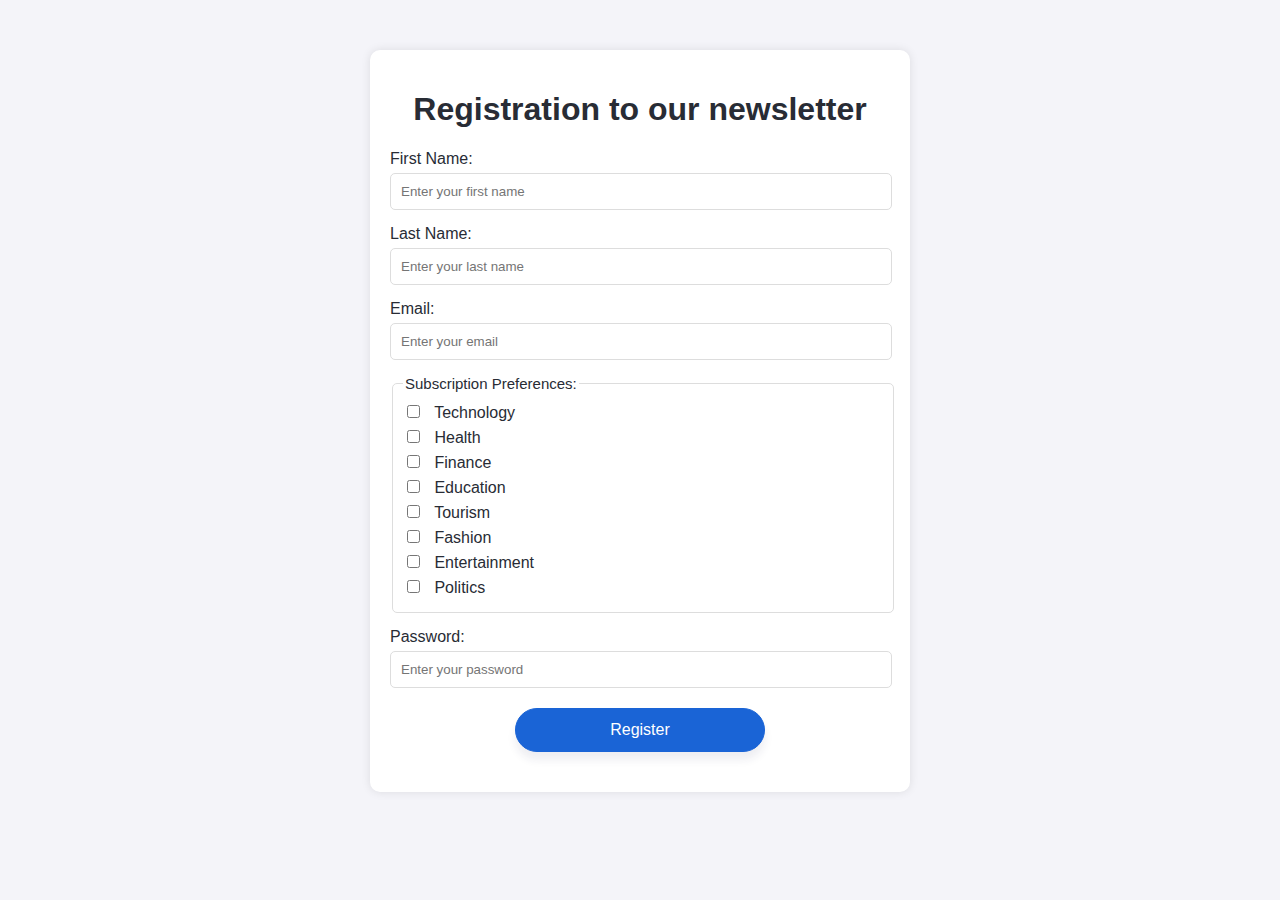
<file: index.html>
<!DOCTYPE html>
<html lang="en">

<head>
    <meta charset="UTF-8" />
    <meta name="viewport" content="width=device-width, initial-scale=1.0" />
    <title>Newsletter Subscription Form</title>
    <link rel="stylesheet" href="styles.css">
</head>

<body>
    <div class="container">
        <h1>Registration to our newsletter</h1>
        <form id="SubscriptionForm">
            <div class="group">
                <label for="firstName">First Name:</label>
                <input type="text" id="firstName" name="firstName" required placeholder="Enter your first name" />
            </div>
            <div class="group">
                <label for="lastName">Last Name:</label>
                <input type="text" id="lastName" name="lastName" required placeholder="Enter your last name" />
            </div>
            <div class="group">
                <label for="email">Email:</label>
                <input type="email" id="email" name="email" required placeholder="Enter your email" />
            </div>
            <div class="group">
                <fieldset>
                    <legend>Subscription Preferences:</legend>
                    <label for= "tech">
                    <input type="checkbox" id="tech"  name="preferences" /> Technology
                     </label>
                    <label for= "health">
                    <input type="checkbox" id="health"  name="preferences" /> Health
                     </label>
                    <label for= "finance">
                    <input type="checkbox" id="finance"  name="preferences" /> Finance
                     </label>
                    <label for= "education">
                    <input type="checkbox" id="education"  name="preferences" /> Education
                     </label>
                    <label for= "tourism">
                    <input type="checkbox" id="tourism"  name="preferences" /> Tourism
                     </label>
                    <label for= "fashion">
                    <input type="checkbox" id="fashion"  name="preferences" /> Fashion
                     </label>
                    <label for= "entertainment">
                    <input type="checkbox" id="entertainment"  name="preferences" /> Entertainment
                    </label>
                    <label for= "politics">
                    <input type="checkbox" id="politics"  name="preferences" /> Politics
                    </label>
                  </fieldset>
            </div>
            <div class="group">
                <label for="password">Password:</label>
                <input type="password" id="password" name="password" required placeholder="Enter your password" />
            </div>
            <button type="submit">Register</button>
        </form>
        <div id="result" class="result">Thank you for registering!</div>
    </div>

    <script src="script.js"></script>

</body>

</html>
</file>
<file: styles.css>
body {
          font-family: Arial, sans-serif;
          background-color: #f4f4f9;
          margin: 0;
          padding: 0;
      }
      
      .container {
          max-width: 500px;
          margin: 50px auto;
          padding: 20px;
          background-color: #fff;
          box-shadow: 0 0 10px rgba(0, 0, 0, 0.1);
          border-radius: 10px;
      }
      
      h1 {
          text-align: center;
          color: #282c35;
      }
      
      .group {
          margin-bottom: 15px;
      }
      
      .group label {
          display: block;
          margin-bottom: 5px;
          color: #282c35;
      }
      
      .group input[type="text"],
      .group input[type="email"],
      .group input[type="password"] {
          width: calc(100% - 20px);
          padding: 10px;
          border: 1px solid #ddd;
          border-radius: 5px;
      }
      
      fieldset {
          width: calc(100% - 20px);
          border: 1px solid #ddd;
          border-radius: 5px;
          padding: 10px;
      }
      
      legend {
          color: #282c35;
          font-size: 15px;
      }
      
      label {
          display: block;
          margin-bottom: 5px;
      }
      
      .preferences {
          padding: .5rem .8rem;
          border-radius: 5px;
      }
      
      .preferences:focus {
          outline: none;
      }
      
      input[type="checkbox"] {
          margin-right: 10px;
      }
      
      button {
          width: 50%;
          max-width: 400px;
          display: block;
          margin: 20px auto;
          border: 1px solid #1a64d6;
          background: #1a64d6;
          color: #fff;
          font-size: 16px;
          line-height: 10px;
          padding: 16px 24px;
          border-radius: 30px;
          transition: all 200ms ease;
          box-shadow: rgba(37, 39, 89, 0.08) 0px 8px 8px 0;
          cursor: pointer;
      }
      
      button:hover {
          background: white;
          color: #1a64d6;
          border: 1px solid #1a64d6;
      }
      
      .result {
          display: none;
          margin-top: 20px;
          text-align: center;
      }
</file>
